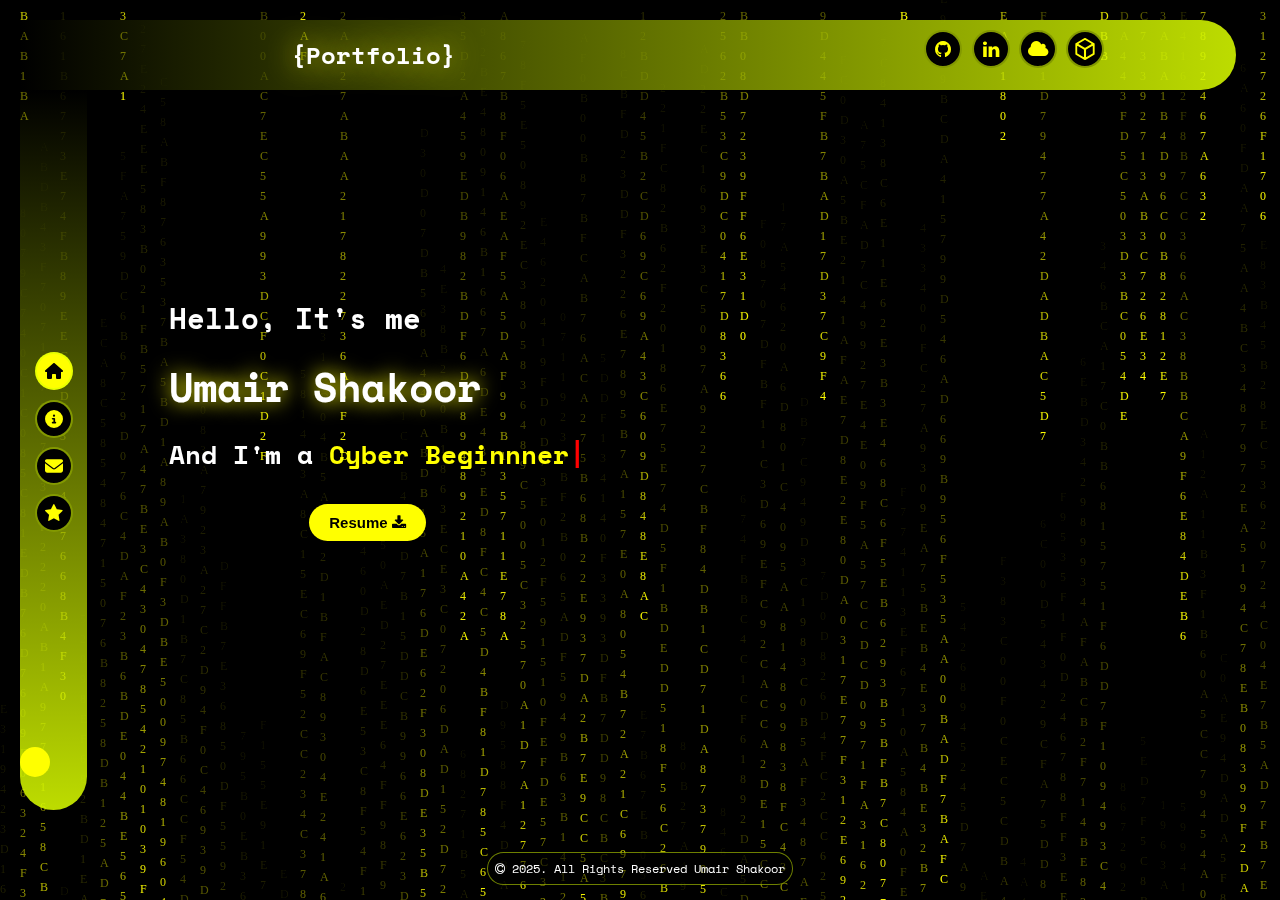
<file: index.html>
<!DOCTYPE html>
<html lang="en">

<head>
        <meta charset="UTF-8">
        <meta name="viewport" content="width=device-width, initial-scale=1.0">
        <meta http-equiv="X-UA-Compatible" content="ie=edge">

        <!-- Primary SEO -->
        <title>Umair Shakoor | Cyber Security Student</title>
        <meta name="description"
                content="Portfolio of Umair Shakoor (CyberUmair) — Cyber Security Student learning Python, Linux CLI, Bash scripting, networking fundamentals, and web security. Showcasing my journey into cybersecurity.">
        <meta name="keywords"
                content="Umair Shakoor, cyberumair, umairshakoor, CyberUmair, Cyber Security Student, Linux CLI, Bash Scripting, Python Cybersecurity, Web Security, Cybersecurity Portfolio, InfoSec Beginner, TryHackMe, Kali Linux, Cybersecurity Pakistan">
        <meta name="author" content="Umair Shakoor">
        <meta name="robots" content="index, follow">

        <!-- Open Graph / Social Preview -->
        <meta property="og:title" content="Umair Shakoor | Cyber Security Student">
        <meta property="og:description"
                content="Portfolio of Umair Shakoor (CyberUmair) — Cyber Security Student learning Python, Linux CLI, Bash scripting, and web security.">
        <meta property="og:type" content="website">
        <meta property="og:url" content="https://umairshakoor.vercel.app/">
        <meta property="og:image" content="https://umairshakoor.vercel.app/Assets/Img/og-banner.jpg">

        <!-- Twitter Card -->
        <meta name="twitter:card" content="summary_large_image">
        <meta name="twitter:title" content="Umair Shakoor | Cyber Security Student">
        <meta name="twitter:description"
                content="Portfolio of Umair Shakoor (CyberUmair) — Cyber Security Student sharing my journey in cybersecurity.">
        <meta name="twitter:image" content="https://umairshakoor.vercel.app/Assets/Img/og-banner.jpg">

        <!-- CSS -->
        <link rel="stylesheet" href="CSS/main.css">
        <link rel="stylesheet" href="CSS/style.css">

        <!-- FontAwesome -->
        <link href="https://maxcdn.bootstrapcdn.com/font-awesome/4.7.0/css/font-awesome.min.css" rel="stylesheet">

        <!-- Favicon -->
        <link rel="icon" type="image/png" href="Assets/Fav/favicon-96x96.png" sizes="96x96">
        <link rel="icon" type="image/svg+xml" href="Assets/Fav/favicon.svg">
        <link rel="shortcut icon" href="Assets/Fav/favicon.ico">
        <link rel="apple-touch-icon" sizes="180x180" href="Assets/Fav/apple-touch-icon.png">
        <meta name="apple-mobile-web-app-title" content="Umair">
        <link rel="manifest" href="Assets/Fav/site.webmanifest">

        <!-- Font -->
        <link rel="stylesheet"
                href="https://fonts.googleapis.com/css2?family=Space+Mono:ital,wght@0,400;0,700;1,400;1,700&display=swap">

        <!-- WhoAmi -->
        <script type="application/ld+json">
                {
                        "@context": "https://schema.org",
                        "@type": "Person",
                        "name": "Umair Shakoor",
                        "alternateName": "Cyber Umair",
                        "image": "https://umairshakoor.vercel.app/Assets/Img/US.png",
                        "jobTitle": "Cyber Security Student",
                        "url": "https://umairshakoor.vercel.app",
                        "sameAs": [
                        "https://www.linkedin.com/in/cyberumairx/",
                        "https://github.com/cyberumair",
                        "https://x.com/cyberumairx",
                        "https://dev.to/cyberumair",
                        "https://tryhackme.com/p/cyberumair"
                        ]
                }
        </script>
</head>

<body>
        <header>
                <div class="portfolio">
                        <span class="cursorScale">{Portfolio}</span>
                </div>
                <nav>
                        <ul id="socialLinks">
                                <li><a href="https://www.github.com/cyberumair/" target="_blank"
                                                rel="noopener noreferrer" class="linksTabSpaced cursorFade"><i
                                                        class="fa fa-github"></i></a></li>
                                <li>
                                        <a href="https://www.linkedin.com/in/cyberumairx/" target="_blank"
                                                rel="noopener noreferrer" class="linksTabSpaced cursorFade"><i
                                                        class="fa fa-linkedin"></i></a>
                                </li>
                                <li><a href="https://www.tryhackme.com/p/cyberumair/" target="_blank"
                                                rel="noopener noreferrer" class="linksTabSpaced cursorFade"><i
                                                        class="fa fa-cloud"></i></a></li>
                                <li>
                                        <a href="https://www.hackthebox.com/" target="_blank" rel="noopener noreferrer"
                                                class="linksTabSpaced cursorFade">
                                                <svg role="img" viewBox="0 0 24 24" xmlns="http://www.w3.org/2000/svg"
                                                        fill="">
                                                        <path
                                                                d="m22.5106 6.4566.0008-.0123a.888.888 0 0 0-.2717-.6384c-.0084-.0084-.018-.0155-.0267-.0235-.0186-.0166-.0371-.0333-.0572-.0484-.0193-.0147-.04-.0276-.0607-.0406-.0096-.006-.0182-.0131-.0281-.0188L12.4576.1266a.891.891 0 0 0-.9223.0043L1.933 5.6744c-.0107.0062-.0203.014-.0307.0205-.0073.0047-.015.008-.0223.0128-.007.0047-.013.0106-.02.0155a.8769.8769 0 0 0-.147.1333l-.0026.003a.8872.8872 0 0 0-.2218.5847l.0009.014c-.0002.0088-.0015.0176-.0015.0264v11.0708c0 .3277.1802.6288.469.7836l9.5986 5.5417c.0076.0044.0158.0075.0236.0117a.8754.8754 0 0 0 .166.0687c.0134.004.0266.0083.0401.0117a.8793.8793 0 0 0 .072.0142c.0117.0019.0232.0045.0349.006a.835.835 0 0 0 .2157 0c.0117-.0015.0232-.0041.0348-.006a.9.9 0 0 0 .072-.0142c.0135-.0034.0267-.0077.04-.0117a.895.895 0 0 0 .0646-.0217.9134.9134 0 0 0 .1015-.047c.0078-.0042.016-.0072.0236-.0117l9.5986-5.5417a.8888.8888 0 0 0 .469-.7836V6.4779c0-.0071-.0012-.0142-.0014-.0213zM5.2543 6.0822l6.5367-3.774a.4182.4182 0 0 1 .4182 0l6.5366 3.774a.4182.4182 0 0 1 0 .7243l-6.5367 3.774a.4182.4182 0 0 1-.4182 0l-6.5366-3.774a.4182.4182 0 0 1 0-.7243zm5.6134 14.3449a.4172.4172 0 0 1-.626.3613L3.718 17.0218a.4173.4173 0 0 1-.2086-.3613V9.1279a.4172.4172 0 0 1 .6258-.3613l6.524 3.7666a.4172.4172 0 0 1 .2086.3614v7.5325zm9.623-3.7666a.4173.4173 0 0 1-.2086.3613l-6.5239 3.7666a.4172.4172 0 0 1-.6259-.3613v-7.5325c0-.149.0796-.2868.2087-.3614l6.5239-3.7666a.4172.4172 0 0 1 .6258.3613v7.5326z" />
                                                </svg>
                                        </a>
                                </li>

                        </ul>
                </nav>
        </header>
        <main>
                <section id="content">
                        <div id="intro">
                                <h1><span class="cursorScale">Umair Shakoor</span></h1>
                                <h2><span class="cursorScale">And I'm a</span>
                                        <span id="changing-text" class="cursorScale">Cyber Beginnner</span><span
                                                class="cursor">|</span>
                                </h2>
                                <h3><span class="cursorScale">Hello, It's me</span></h3>
                        </div>
                        <a href="Umair_Shakoor's_Resume.pdf" download="Umair_Shakoor's_Resume.pdf" id="resume-btn">
                                Resume <i class="fa fa-download"></i>
                        </a>
                </section>
                <section id="picSec">
                        <div id="picCircle"></div>
                        <img src="Assets/Img/US.png" class="cursorFade" alt="UmairShakoor" id="pic" height="300">
                </section>
                <aside>
                        <div id="asideLinks">
                                <a class="linksTabSpaced cursorFade" id="currentPageLink"><svg viewBox="0 0 576 512"
                                                class="nav_icon" height="16">
                                                <path
                                                        d="M575.8 255.5c0 18-15 32.1-32 32.1l-32 0 .7 160.2c0 2.7-.2 5.4-.5 8.1l0 16.2c0 22.1-17.9 40-40 40l-16 0c-1.1 0-2.2 0-3.3-.1c-1.4 .1-2.8 .1-4.2 .1L416 512l-24 0c-22.1 0-40-17.9-40-40l0-24 0-64c0-17.7-14.3-32-32-32l-64 0c-17.7 0-32 14.3-32 32l0 64 0 24c0 22.1-17.9 40-40 40l-24 0-31.9 0c-1.5 0-3-.1-4.5-.2c-1.2 .1-2.4 .2-3.6 .2l-16 0c-22.1 0-40-17.9-40-40l0-112c0-.9 0-1.9 .1-2.8l0-69.7-32 0c-18 0-32-14-32-32.1c0-9 3-17 10-24L266.4 8c7-7 15-8 22-8s15 2 21 7L564.8 231.5c8 7 12 15 11 24z" />
                                        </svg></a>
                                <a href="Pages/about.html" class="linksTabSpaced cursorFade"><svg height="18"
                                                viewBox="0 0 512 512">
                                                <path
                                                        d="M256 512A256 256 0 1 0 256 0a256 256 0 1 0 0 512zM216 336l24 0 0-64-24 0c-13.3 0-24-10.7-24-24s10.7-24 24-24l48 0c13.3 0 24 10.7 24 24l0 88 8 0c13.3 0 24 10.7 24 24s-10.7 24-24 24l-80 0c-13.3 0-24-10.7-24-24s10.7-24 24-24zm40-208a32 32 0 1 1 0 64 32 32 0 1 1 0-64z" />
                                        </svg></a>
                                <a href="Pages/contact.html" class="linksTabSpaced cursorFade"><svg class="nav_icon"
                                                height="18" viewBox="0 0 512 512">
                                                <path
                                                        d="M48 64C21.5 64 0 85.5 0 112c0 15.1 7.1 29.3 19.2 38.4L236.8 313.6c11.4 8.5 27 8.5 38.4 0L492.8 150.4c12.1-9.1 19.2-23.3 19.2-38.4c0-26.5-21.5-48-48-48L48 64zM0 176L0 384c0 35.3 28.7 64 64 64l384 0c35.3 0 64-28.7 64-64l0-208L294.4 339.2c-22.8 17.1-54 17.1-76.8 0L0 176z" />
                                        </svg></a>
                                <a href="Pages/projects.html" class="linksTabSpaced cursorFade"><i
                                                class="fa fa-star"></i></a>
                        </div>
                </aside>
        </main>
        <footer>
                <span class="cursorScale">
                        <i class="fa fa-copyright"></i>
                        <date>2025</date>. All Rights Reserved Umair Shakoor
                </span>
        </footer>
        <canvas id="BinaryCanvas"></canvas>
        <script src="JS/main.js"></script>
        <div id="cursor"></div>
        <script src="JS/cursor.js"></script>
</body>

</html>
</file>
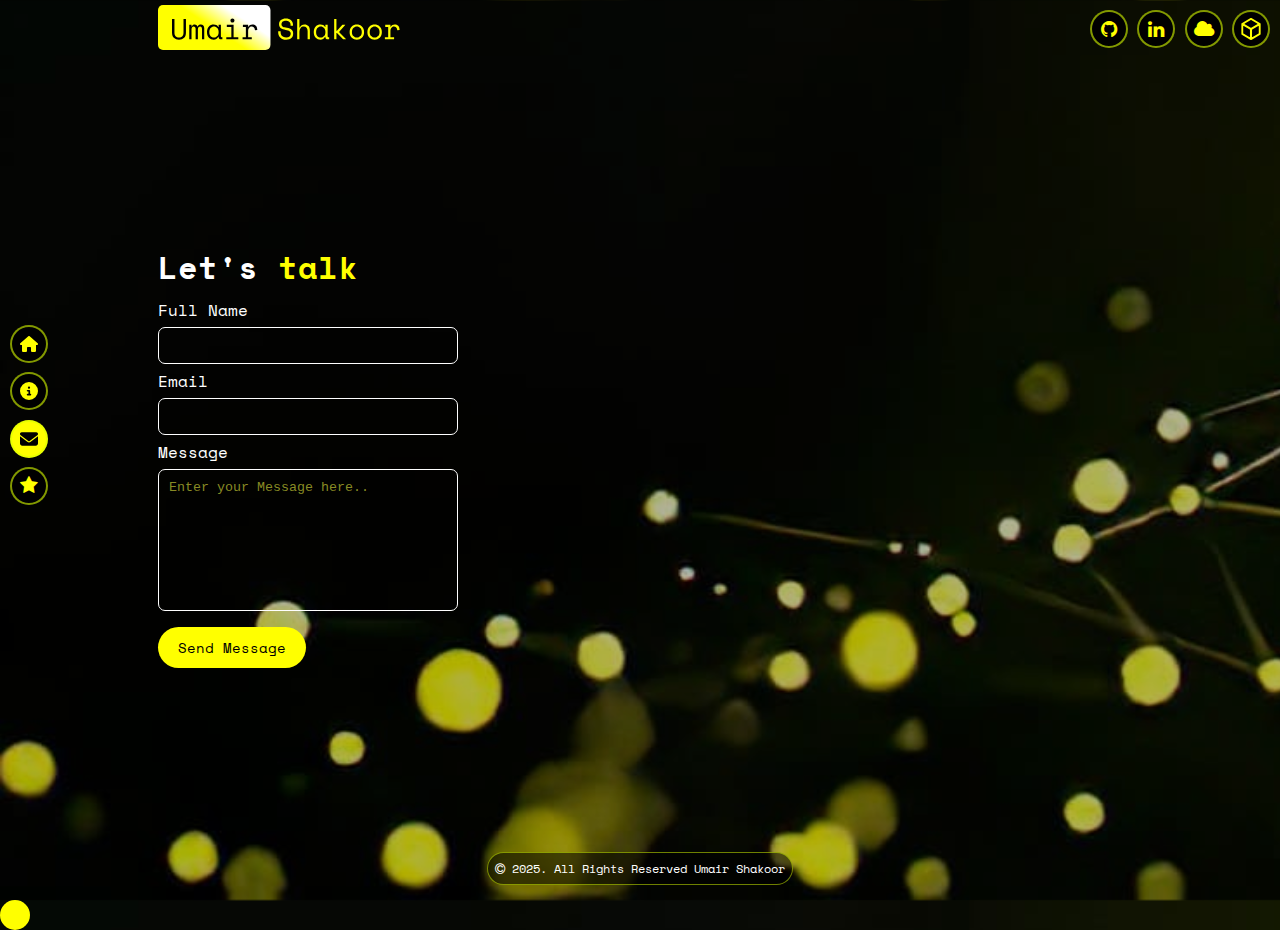
<file: Pages/contact.html>
<!DOCTYPE html>
<html lang="en">

<head>
        <meta charset="UTF-8">
        <meta name="viewport" content="width=device-width, initial-scale=1.0">
        <meta http-equiv="X-UA-Compatible" content="ie=edge">

        <!-- Primary SEO -->
        <title>Contact | Umair Shakoor - Cyber Security Student</title>
        <meta name="description"
                content="Get in touch with Umair Shakoor (CyberUmair) — Cyber Security Student. Contact me for collaborations, projects, or cybersecurity discussions.">
        <meta name="keywords"
                content="Contact Umair Shakoor, cyberumair, umairshakoor, CyberUmair contact, Cyber Security Student, Collaborate Umair, Cybersecurity portfolio, message Umair Shakoor, contact cyber security student Pakistan">
        <meta name="author" content="Umair Shakoor">
        <meta name="robots" content="index, follow">

        <!-- Open Graph / Social Preview -->
        <meta property="og:title" content="Contact | Umair Shakoor - Cyber Security Student">
        <meta property="og:description"
                content="Reach out to Umair Shakoor (CyberUmair) for collaborations, project discussions, and cybersecurity connections.">
        <meta property="og:type" content="website">
        <meta property="og:url" content="https://umairshakoor.vercel.app/Pages/contact.html">
        <meta property="og:image" content="https://umairshakoor.vercel.app/Assets/Img/og-banner.jpg">

        <!-- Twitter Card -->
        <meta name="twitter:card" content="summary_large_image">
        <meta name="twitter:title" content="Contact | Umair Shakoor - Cyber Security Student">
        <meta name="twitter:description"
                content="Message Umair Shakoor (CyberUmair) for cybersecurity discussions or collaborations.">
        <meta name="twitter:image" content="https://umairshakoor.vercel.app/Assets/Img/og-banner.jpg">

        <!-- CSS -->
        <link rel="stylesheet" href="/CSS/contact.css">
        <link rel="stylesheet" href="/CSS/style.css">

        <!-- FontAwesome -->
        <link href="https://maxcdn.bootstrapcdn.com/font-awesome/4.7.0/css/font-awesome.min.css" rel="stylesheet">

        <!-- Favicon -->
        <link rel="icon" type="image/png" href="/Assets/Fav/favicon-96x96.png" sizes="96x96">
        <link rel="icon" type="image/svg+xml" href="/Assets/Fav/favicon.svg">
        <link rel="shortcut icon" href="/Assets/Fav/favicon.ico">
        <link rel="apple-touch-icon" sizes="180x180" href="/Assets/Fav/apple-touch-icon.png">
        <meta name="apple-mobile-web-app-title" content="Umair">
        <link rel="manifest" href="/Assets/Fav/site.webmanifest">

        <!-- Font -->
        <link rel="stylesheet"
                href="https://fonts.googleapis.com/css2?family=Space+Mono:ital,wght@0,400;0,700;1,400;1,700&display=swap">

        <!-- Google reCAPTCHA -->
        <script src="https://www.google.com/recaptcha/api.js" async defer></script>
</head>

<body>
        <header>
                <div id="logo">
                        <a href="/index.html" tabindex="-1"><img src="/Assets/Icon/logo.svg" alt="UmairShakoor"
                                        height="23" class="cursorScale"></a>
                </div>
                <nav>
                        <ul id="socialLinks">
                                <li><a href="https://www.github.com/cyberumair/" rel="noopener noreferrer"
                                                target="_blank" class="linksTabSpaced cursorFade"><i
                                                        class="fa fa-github"></i></a></li>
                                <li>
                                        <a href="https://www.linkedin.com/in/theUmairShakoor/" rel="noopener noreferrer"
                                                target="_blank" class="linksTabSpaced cursorFade"><i
                                                        class="fa fa-linkedin"></i></a>
                                </li>
                                <li><a href="https://www.tryhackme.com/p/cyberumair/" rel="noopener noreferrer"
                                                target="_blank" class="linksTabSpaced cursorFade"><i
                                                        class="fa fa-cloud"></i></a></li>
                                <li>
                                        <a href="https://www.hackthebox.com/" rel="noopener noreferrer" target="_blank"
                                                class="linksTabSpaced cursorFade">
                                                <svg role="img" viewBox="0 0 24 24" xmlns="http://www.w3.org/2000/svg"
                                                        fill="">
                                                        <path
                                                                d="m22.5106 6.4566.0008-.0123a.888.888 0 0 0-.2717-.6384c-.0084-.0084-.018-.0155-.0267-.0235-.0186-.0166-.0371-.0333-.0572-.0484-.0193-.0147-.04-.0276-.0607-.0406-.0096-.006-.0182-.0131-.0281-.0188L12.4576.1266a.891.891 0 0 0-.9223.0043L1.933 5.6744c-.0107.0062-.0203.014-.0307.0205-.0073.0047-.015.008-.0223.0128-.007.0047-.013.0106-.02.0155a.8769.8769 0 0 0-.147.1333l-.0026.003a.8872.8872 0 0 0-.2218.5847l.0009.014c-.0002.0088-.0015.0176-.0015.0264v11.0708c0 .3277.1802.6288.469.7836l9.5986 5.5417c.0076.0044.0158.0075.0236.0117a.8754.8754 0 0 0 .166.0687c.0134.004.0266.0083.0401.0117a.8793.8793 0 0 0 .072.0142c.0117.0019.0232.0045.0349.006a.835.835 0 0 0 .2157 0c.0117-.0015.0232-.0041.0348-.006a.9.9 0 0 0 .072-.0142c.0135-.0034.0267-.0077.04-.0117a.895.895 0 0 0 .0646-.0217.9134.9134 0 0 0 .1015-.047c.0078-.0042.016-.0072.0236-.0117l9.5986-5.5417a.8888.8888 0 0 0 .469-.7836V6.4779c0-.0071-.0012-.0142-.0014-.0213zM5.2543 6.0822l6.5367-3.774a.4182.4182 0 0 1 .4182 0l6.5366 3.774a.4182.4182 0 0 1 0 .7243l-6.5367 3.774a.4182.4182 0 0 1-.4182 0l-6.5366-3.774a.4182.4182 0 0 1 0-.7243zm5.6134 14.3449a.4172.4172 0 0 1-.626.3613L3.718 17.0218a.4173.4173 0 0 1-.2086-.3613V9.1279a.4172.4172 0 0 1 .6258-.3613l6.524 3.7666a.4172.4172 0 0 1 .2086.3614v7.5325zm9.623-3.7666a.4173.4173 0 0 1-.2086.3613l-6.5239 3.7666a.4172.4172 0 0 1-.6259-.3613v-7.5325c0-.149.0796-.2868.2087-.3614l6.5239-3.7666a.4172.4172 0 0 1 .6258.3613v7.5326z" />
                                                </svg>
                                        </a>
                                </li>
                        </ul>
                </nav>
        </header>
        <main>
                <section>
                        <h1><span class="cursorScale">Let's <span>talk</span></span></h1>
                        <form action="https://formsubmit.co/e6d28259cc37725238192b5dbab67488" method="POST"
                                accept-charset="utf-8">
                                <div>
                                        <label for="name" tabindex="-1"><span class="cursorScale">Full
                                                        Name</span></label>
                                        <input type="text" id="name" class="cursorFade" name="Name" required>
                                </div>
                                <div>
                                        <label for="email" tabindex="-1"><span class="cursorScale">Email</span></label>
                                        <input type="email" id="email" class="cursorFade" name="Email" required>
                                </div>
                                <div>
                                        <label for="message" tabindex="-1"><span
                                                        class="cursorScale">Message</span></label>
                                        <textarea class="cursorFade" id="message" rows="8" name="Message" required
                                                placeholder="Enter your Message here.."></textarea>
                                </div>
                                <!-- Google Recaptcha -->
                                <div class="g-recaptcha" data-sitekey="6LdCiWkrAAAAAJOJdXptyOHi9lnCFpbvEpJRBGb-"></div>
                                <div>
                                        <button type="submit" class="cursorFade">Send Message</button>
                                </div>
                                <!-- Disable FormSubmit.com Recaptcaha -->
                                <input type="hidden" name="_captcha" value="false">
                                <!-- Thanks Page Link after Submitting Form -->
                                <!-- <input type="hidden" name="_next" value="https://yourdomain.co/thanks.html"> -->
                                <!-- Submission Template -->
                                <input type="hidden" name="_template" value="table">
                        </form>
                </section>
                <aside id="asideLinks">
                        <a href="/index.html" class="linksTabSpaced cursorFade"><svg viewBox="0 0 576 512"
                                        class="nav_icon" height="16">
                                        <path
                                                d="M575.8 255.5c0 18-15 32.1-32 32.1l-32 0 .7 160.2c0 2.7-.2 5.4-.5 8.1l0 16.2c0 22.1-17.9 40-40 40l-16 0c-1.1 0-2.2 0-3.3-.1c-1.4 .1-2.8 .1-4.2 .1L416 512l-24 0c-22.1 0-40-17.9-40-40l0-24 0-64c0-17.7-14.3-32-32-32l-64 0c-17.7 0-32 14.3-32 32l0 64 0 24c0 22.1-17.9 40-40 40l-24 0-31.9 0c-1.5 0-3-.1-4.5-.2c-1.2 .1-2.4 .2-3.6 .2l-16 0c-22.1 0-40-17.9-40-40l0-112c0-.9 0-1.9 .1-2.8l0-69.7-32 0c-18 0-32-14-32-32.1c0-9 3-17 10-24L266.4 8c7-7 15-8 22-8s15 2 21 7L564.8 231.5c8 7 12 15 11 24z" />
                                </svg></a>
                        <a href="about.html" class="linksTabSpaced cursorFade"><svg height="18" class="nav_icon"
                                        viewBox="0 0 512 512">
                                        <path
                                                d="M256 512A256 256 0 1 0 256 0a256 256 0 1 0 0 512zM216 336l24 0 0-64-24 0c-13.3 0-24-10.7-24-24s10.7-24 24-24l48 0c13.3 0 24 10.7 24 24l0 88 8 0c13.3 0 24 10.7 24 24s-10.7 24-24 24l-80 0c-13.3 0-24-10.7-24-24s10.7-24 24-24zm40-208a32 32 0 1 1 0 64 32 32 0 1 1 0-64z" />
                                </svg></a>
                        <a class="linksTabSpaced cursorFade" id="currentPageLink"><svg class="nav_icon" height="18"
                                        viewBox="0 0 512 512">
                                        <path
                                                d="M48 64C21.5 64 0 85.5 0 112c0 15.1 7.1 29.3 19.2 38.4L236.8 313.6c11.4 8.5 27 8.5 38.4 0L492.8 150.4c12.1-9.1 19.2-23.3 19.2-38.4c0-26.5-21.5-48-48-48L48 64zM0 176L0 384c0 35.3 28.7 64 64 64l384 0c35.3 0 64-28.7 64-64l0-208L294.4 339.2c-22.8 17.1-54 17.1-76.8 0L0 176z" />
                                </svg></a>
                        <a href="projects.html" class="linksTabSpaced cursorFade"><i class="fa fa-star"></i></a>
                </aside>
        </main>
        <footer>
                <span class="cursorScale">
                        <i class="fa fa-copyright"></i>
                        <date>2025</date>. All Rights Reserved Umair Shakoor
                </span>
        </footer>
        <div id="cursor"></div>
        <script src="/JS/cursor.js"></script>
        <script src="/JS/captcha.js"></script>
</body>

</html>
</file>
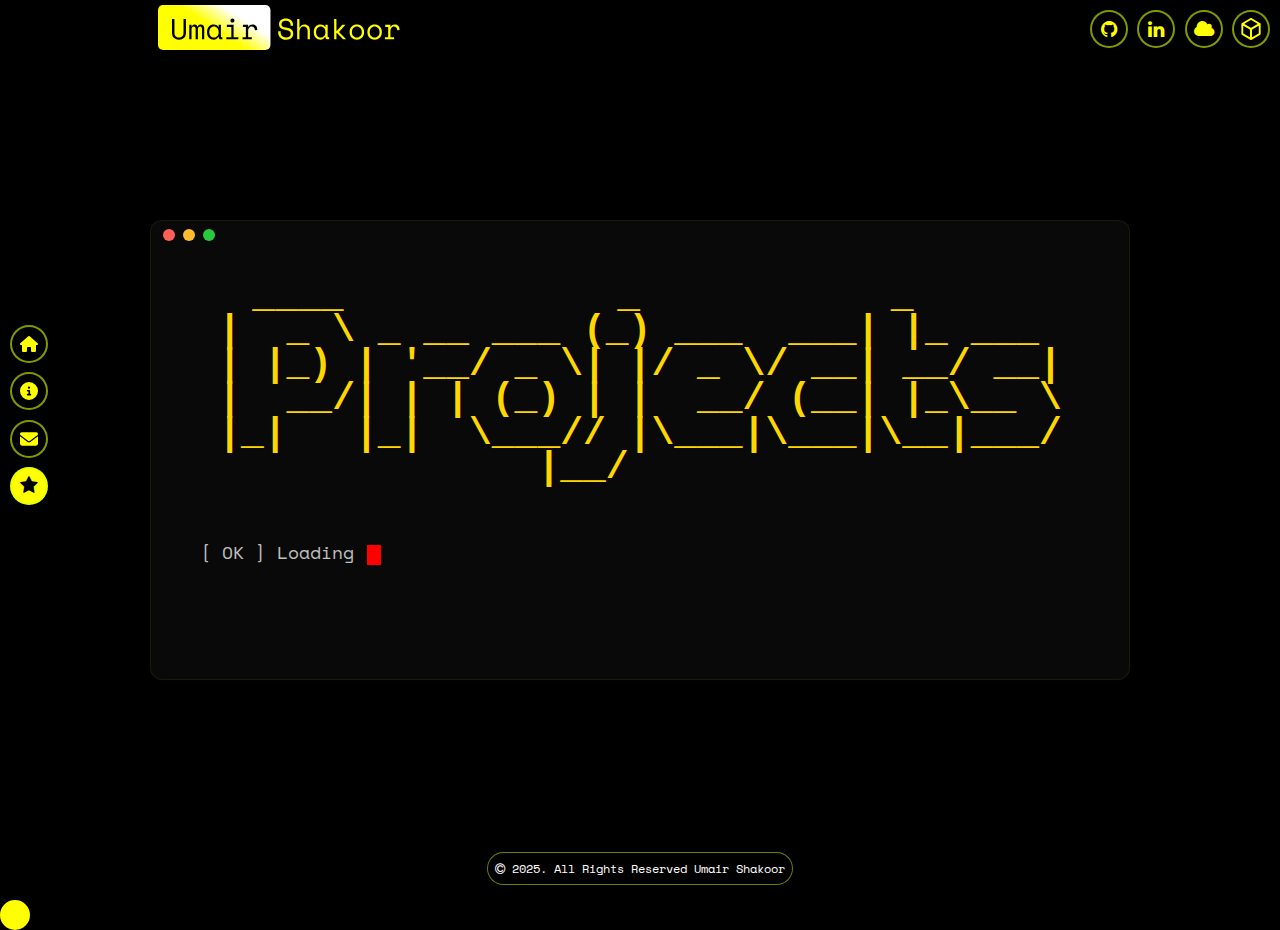
<file: Pages/projects.html>
<!DOCTYPE html>
<html lang="en">

<head>
        <meta charset="UTF-8">
        <meta name="viewport" content="width=device-width, initial-scale=1.0">
        <meta http-equiv="X-UA-Compatible" content="ie=edge">

        <!-- Primary SEO -->
        <title>Projects | Umair Shakoor - Cyber Security Student</title>
        <meta name="description"
                content="Explore Umair Shakoor's projects — from frontend development (HTML5, CSS3, JavaScript, React, Tailwind) to cybersecurity labs, TryHackMe challenges, HackTheBox practice, and personal security tools.">
        <meta name="keywords"
                content="Umair Shakoor projects, cyberumair, umairshakoor, CyberUmair portfolio, cybersecurity labs, TryHackMe, HackTheBox, DFIR beginner projects, frontend developer projects, React Tailwind portfolio, web security tools, Python scripts, Bash automation, tech portfolio 2025">
        <meta name="author" content="Umair Shakoor">
        <meta name="robots" content="index, follow">

        <!-- Open Graph / Social Preview -->
        <meta property="og:title" content="Projects | Umair Shakoor - Cyber Security Student">
        <meta property="og:description"
                content="Check out Umair Shakoor's portfolio projects: frontend apps, cybersecurity practice labs, TryHackMe, HackTheBox, and personal security tools.">
        <meta property="og:type" content="website">
        <meta property="og:url" content="https://umairshakoor.vercel.app/Pages/projects.html">
        <meta property="og:image" content="https://umairshakoor.vercel.app/Assets/Img/og-banner.jpg">

        <!-- Twitter Card -->
        <meta name="twitter:card" content="summary_large_image">
        <meta name="twitter:title" content="Projects | Umair Shakoor - Cyber Security Student">
        <meta name="twitter:description"
                content="Portfolio projects by Umair Shakoor (CyberUmair): web dev & cybersecurity labs.">
        <meta name="twitter:image" content="https://umairshakoor.vercel.app/Assets/Img/og-banner.jpg">

        <!-- CSS -->
        <link rel="stylesheet" href="/CSS/projects.css">
        <link rel="stylesheet" href="/CSS/style.css">

        <!-- FontAwesome -->
        <link href="https://maxcdn.bootstrapcdn.com/font-awesome/4.7.0/css/font-awesome.min.css" rel="stylesheet">

        <!-- Favicon -->
        <link rel="icon" type="image/png" href="/Assets/Fav/favicon-96x96.png" sizes="96x96">
        <link rel="icon" type="image/svg+xml" href="/Assets/Fav/favicon.svg">
        <link rel="shortcut icon" href="/Assets/Fav/favicon.ico">
        <link rel="apple-touch-icon" sizes="180x180" href="/Assets/Fav/apple-touch-icon.png">
        <meta name="apple-mobile-web-app-title" content="Umair">
        <link rel="manifest" href="/Assets/Fav/site.webmanifest">

        <!-- Font -->
        <link rel="stylesheet"
                href="https://fonts.googleapis.com/css2?family=Space+Mono:ital,wght@0,400;0,700;1,400;1,700&display=swap">
</head>

<body>
        <header>
                <div id="logo">
                        <a href="/index.html" tabindex="-1"><img src="/Assets/Icon/logo.svg" alt="UmairShakoor"
                                        height="23" class="cursorScale"></a>
                </div>
                <nav>
                        <ul id="socialLinks">
                                <li><a href="https://www.github.com/cyberumair/" rel="noopener noreferrer"
                                                class="linksTabSpaced cursorFade"><i class="fa fa-github"></i></a></li>
                                <li>
                                        <a href="https://www.linkedin.com/in/theUmairShakoor/" rel="noopener noreferrer"
                                                class="linksTabSpaced cursorFade"><i class="fa fa-linkedin"></i></a>
                                </li>
                                <li><a href="https://www.tryhackme.com/p/cyberumair/" rel="noopener noreferrer"
                                                class="linksTabSpaced cursorFade"><i class="fa fa-cloud"></i></a></li>
                                <li>
                                        <a href="https://www.hackthebox.com/" rel="noopener noreferrer"
                                                class="linksTabSpaced cursorFade">
                                                <svg role="img" viewBox="0 0 24 24" xmlns="http://www.w3.org/2000/svg"
                                                        fill="">
                                                        <path
                                                                d="m22.5106 6.4566.0008-.0123a.888.888 0 0 0-.2717-.6384c-.0084-.0084-.018-.0155-.0267-.0235-.0186-.0166-.0371-.0333-.0572-.0484-.0193-.0147-.04-.0276-.0607-.0406-.0096-.006-.0182-.0131-.0281-.0188L12.4576.1266a.891.891 0 0 0-.9223.0043L1.933 5.6744c-.0107.0062-.0203.014-.0307.0205-.0073.0047-.015.008-.0223.0128-.007.0047-.013.0106-.02.0155a.8769.8769 0 0 0-.147.1333l-.0026.003a.8872.8872 0 0 0-.2218.5847l.0009.014c-.0002.0088-.0015.0176-.0015.0264v11.0708c0 .3277.1802.6288.469.7836l9.5986 5.5417c.0076.0044.0158.0075.0236.0117a.8754.8754 0 0 0 .166.0687c.0134.004.0266.0083.0401.0117a.8793.8793 0 0 0 .072.0142c.0117.0019.0232.0045.0349.006a.835.835 0 0 0 .2157 0c.0117-.0015.0232-.0041.0348-.006a.9.9 0 0 0 .072-.0142c.0135-.0034.0267-.0077.04-.0117a.895.895 0 0 0 .0646-.0217.9134.9134 0 0 0 .1015-.047c.0078-.0042.016-.0072.0236-.0117l9.5986-5.5417a.8888.8888 0 0 0 .469-.7836V6.4779c0-.0071-.0012-.0142-.0014-.0213zM5.2543 6.0822l6.5367-3.774a.4182.4182 0 0 1 .4182 0l6.5366 3.774a.4182.4182 0 0 1 0 .7243l-6.5367 3.774a.4182.4182 0 0 1-.4182 0l-6.5366-3.774a.4182.4182 0 0 1 0-.7243zm5.6134 14.3449a.4172.4172 0 0 1-.626.3613L3.718 17.0218a.4173.4173 0 0 1-.2086-.3613V9.1279a.4172.4172 0 0 1 .6258-.3613l6.524 3.7666a.4172.4172 0 0 1 .2086.3614v7.5325zm9.623-3.7666a.4173.4173 0 0 1-.2086.3613l-6.5239 3.7666a.4172.4172 0 0 1-.6259-.3613v-7.5325c0-.149.0796-.2868.2087-.3614l6.5239-3.7666a.4172.4172 0 0 1 .6258.3613v7.5326z" />
                                                </svg>
                                        </a>
                                </li>
                        </ul>
                </nav>
        </header>
        <main class="hero">
                <div class="terminal-window cursorFade" role="status" aria-live="polite">
                        <!-- Window dots -->
                        <div class="dots">
                                <span class="dot red"></span>
                                <span class="dot yellow"></span>
                                <span class="dot green"></span>
                        </div>

                        <!-- ASCII Title -->
                        <pre class="ascii" id="ascii">
  ____            _           _       
|  _ \ _ __ ___ (_) ___  ___| |_ ___ 
| |_) | '__/ _ \| |/ _ \/ __| __/ __|
|  __/| | | (_) | |  __/ (__| |_\__ \
|_|   |_|  \___// |\___|\___|\__|___/
              |__/                   
      </pre>

                        <!-- Output typing -->
                        <div class="out" id="output">
                                <div class="line"><span class="text"></span></div>
                                <div class="line"><span class="text"></span></div>
                                <div class="line"><span class="text"></span></div>
                                <div class="line"><span class="text"></span></div>
                        </div>

                        <div class="cursor" id="typing_cursor" aria-hidden="true"></div>
                </div>
                <aside id="asideLinks">
                        <a href="/index.html" class="linksTabSpaced cursorFade"><svg viewBox="0 0 576 512"
                                        class="nav_icon" height="16">
                                        <path
                                                d="M575.8 255.5c0 18-15 32.1-32 32.1l-32 0 .7 160.2c0 2.7-.2 5.4-.5 8.1l0 16.2c0 22.1-17.9 40-40 40l-16 0c-1.1 0-2.2 0-3.3-.1c-1.4 .1-2.8 .1-4.2 .1L416 512l-24 0c-22.1 0-40-17.9-40-40l0-24 0-64c0-17.7-14.3-32-32-32l-64 0c-17.7 0-32 14.3-32 32l0 64 0 24c0 22.1-17.9 40-40 40l-24 0-31.9 0c-1.5 0-3-.1-4.5-.2c-1.2 .1-2.4 .2-3.6 .2l-16 0c-22.1 0-40-17.9-40-40l0-112c0-.9 0-1.9 .1-2.8l0-69.7-32 0c-18 0-32-14-32-32.1c0-9 3-17 10-24L266.4 8c7-7 15-8 22-8s15 2 21 7L564.8 231.5c8 7 12 15 11 24z" />
                                </svg></a>
                        <a href="about.html" class="linksTabSpaced cursorFade"><svg height="18" class="nav_icon"
                                        viewBox="0 0 512 512">
                                        <path
                                                d="M256 512A256 256 0 1 0 256 0a256 256 0 1 0 0 512zM216 336l24 0 0-64-24 0c-13.3 0-24-10.7-24-24s10.7-24 24-24l48 0c13.3 0 24 10.7 24 24l0 88 8 0c13.3 0 24 10.7 24 24s-10.7 24-24 24l-80 0c-13.3 0-24-10.7-24-24s10.7-24 24-24zm40-208a32 32 0 1 1 0 64 32 32 0 1 1 0-64z" />
                                </svg></a>
                        <a href="contact.html" class="linksTabSpaced cursorFade"><svg class="nav_icon" height="18"
                                        viewBox="0 0 512 512">
                                        <path
                                                d="M48 64C21.5 64 0 85.5 0 112c0 15.1 7.1 29.3 19.2 38.4L236.8 313.6c11.4 8.5 27 8.5 38.4 0L492.8 150.4c12.1-9.1 19.2-23.3 19.2-38.4c0-26.5-21.5-48-48-48L48 64zM0 176L0 384c0 35.3 28.7 64 64 64l384 0c35.3 0 64-28.7 64-64l0-208L294.4 339.2c-22.8 17.1-54 17.1-76.8 0L0 176z" />
                                </svg></a>
                        <a class="linksTabSpaced cursorFade" id="currentPageLink"><i
                                        class="fa fa-star"></i></a>
                </aside>
        </main>
        <footer>
                <span class="cursorScale">
                        <i class="fa fa-copyright"></i>
                        <date>2025</date>. All Rights Reserved Umair Shakoor
                </span>
        </footer>
        <div id="cursor"></div>
        <script src="/JS/cursor.js"></script>
        <script src="/JS/projects.js"></script>
</body>

</html>
</file>
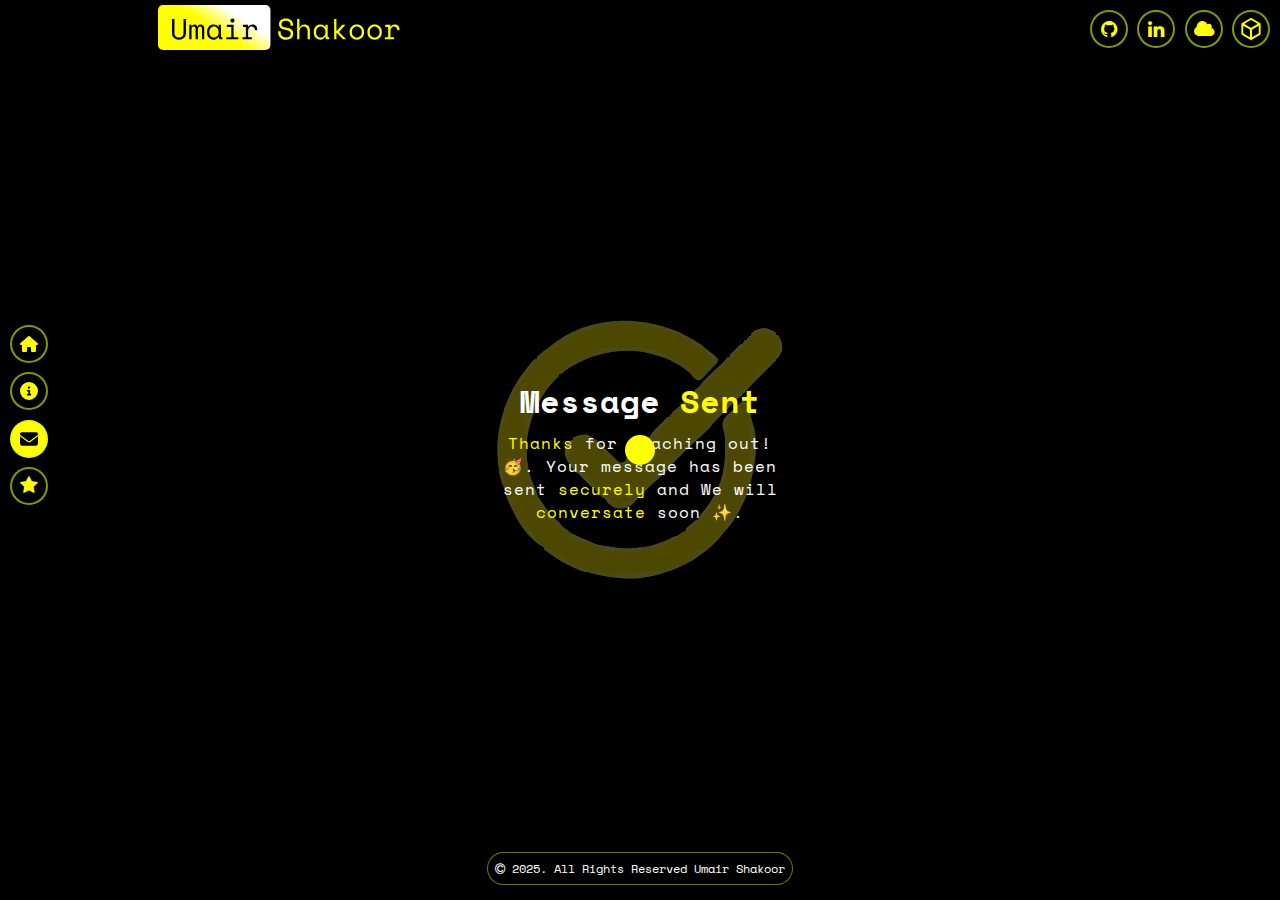
<file: Pages/thanks.html>
<!DOCTYPE html>
<html lang="en">
<head>
        <meta charset="UTF-8">
        <meta name="viewport" content="width=device-width, initial-scale=1.0">
        <meta http-equiv="X-UA-Compatible" content="ie=edge">
        <meta name="description" content="Umair Shakoor's 2025 portfolio showcasing frontend development (HTML5, CSS3, JavaScript, React, Tailwind CSS, Vite) and my transition to cybersecurity with ethical hacking and web security skills.">
        <meta name="keywords" content="Umair Shakoor, Frontend Developer, Cybersecurity Beginner, HTML5, CSS3, JavaScript, React JS, Tailwind CSS, Vite, Ethical Hacking, Web Security, Cyber Starter, Tech Portfolio 2025">
        <meta name="author" content="Umair Shakoor">
        <meta name="robots" content="index, follow">
        <title>Umair Shakoor | Thanks</title>
        <!-- CSS -->
        <link rel="stylesheet" href="/CSS/thanks.css">
        <link rel="stylesheet" href="/CSS/style.css">
        <!-- FontAwesome BootStrap CDN -->
        <link href="https://maxcdn.bootstrapcdn.com/font-awesome/4.7.0/css/font-awesome.min.css" rel="stylesheet">
        <!-- Favicon -->
        <link rel="icon" type="image/png" href="/Assets/Fav/favicon-96x96.png" sizes="96x96" />
        <link rel="icon" type="image/svg+xml" href="/Assets/Fav/favicon.svg" />
        <link rel="shortcut icon" href="/Assets/Fav/favicon.ico" />
        <link rel="apple-touch-icon" sizes="180x180" href="/Assets/Fav/apple-touch-icon.png" />
        <meta name="apple-mobile-web-app-title" content="Umair" />
        <link rel="manifest" href="/Assets/Fav/site.webmanifest" />
        <!-- Space Mono font directly embed in html for faster font loading -->
        <link rel="stylesheet" href="https://fonts.googleapis.com/css2?family=Space+Mono:ital,wght@0,400;0,700;1,400;1,700&display=swap">
        <base target="_blank" />
</head>
<body>
        <header>
               <div id="logo" >
                       <a href="/index.html" tabindex="-1"><img src="/Assets/Icon/logo.svg" alt="UmairShakoor" height="23" class="cursorScale"></a>
                </div>
               <nav>
                       <ul id="socialLinks">
                               <li><a href="https://www.github.com/cyberumair/" rel="noopener noreferrer"  class="linksTabSpaced cursorFade"><i class="fa fa-github"></i></a></li>
                               <li>
                                       <a href="https://www.linkedin.com/in/cyberumairx/" rel="noopener noreferrer"  class="linksTabSpaced cursorFade"><i class="fa fa-linkedin"></i></a>
                               </li>
                               <li><a href="https://www.tryhackme.com/p/cyberumair/" rel="noopener noreferrer"  class="linksTabSpaced cursorFade"><i class="fa fa-cloud"></i></a></li>
                        <li>
                                <a href="https://www.hackthebox.com/" rel="noopener noreferrer"  class="linksTabSpaced cursorFade">
                                        <svg role="img" viewBox="0 0 24 24" xmlns="http://www.w3.org/2000/svg" fill=""><path d="m22.5106 6.4566.0008-.0123a.888.888 0 0 0-.2717-.6384c-.0084-.0084-.018-.0155-.0267-.0235-.0186-.0166-.0371-.0333-.0572-.0484-.0193-.0147-.04-.0276-.0607-.0406-.0096-.006-.0182-.0131-.0281-.0188L12.4576.1266a.891.891 0 0 0-.9223.0043L1.933 5.6744c-.0107.0062-.0203.014-.0307.0205-.0073.0047-.015.008-.0223.0128-.007.0047-.013.0106-.02.0155a.8769.8769 0 0 0-.147.1333l-.0026.003a.8872.8872 0 0 0-.2218.5847l.0009.014c-.0002.0088-.0015.0176-.0015.0264v11.0708c0 .3277.1802.6288.469.7836l9.5986 5.5417c.0076.0044.0158.0075.0236.0117a.8754.8754 0 0 0 .166.0687c.0134.004.0266.0083.0401.0117a.8793.8793 0 0 0 .072.0142c.0117.0019.0232.0045.0349.006a.835.835 0 0 0 .2157 0c.0117-.0015.0232-.0041.0348-.006a.9.9 0 0 0 .072-.0142c.0135-.0034.0267-.0077.04-.0117a.895.895 0 0 0 .0646-.0217.9134.9134 0 0 0 .1015-.047c.0078-.0042.016-.0072.0236-.0117l9.5986-5.5417a.8888.8888 0 0 0 .469-.7836V6.4779c0-.0071-.0012-.0142-.0014-.0213zM5.2543 6.0822l6.5367-3.774a.4182.4182 0 0 1 .4182 0l6.5366 3.774a.4182.4182 0 0 1 0 .7243l-6.5367 3.774a.4182.4182 0 0 1-.4182 0l-6.5366-3.774a.4182.4182 0 0 1 0-.7243zm5.6134 14.3449a.4172.4172 0 0 1-.626.3613L3.718 17.0218a.4173.4173 0 0 1-.2086-.3613V9.1279a.4172.4172 0 0 1 .6258-.3613l6.524 3.7666a.4172.4172 0 0 1 .2086.3614v7.5325zm9.623-3.7666a.4173.4173 0 0 1-.2086.3613l-6.5239 3.7666a.4172.4172 0 0 1-.6259-.3613v-7.5325c0-.149.0796-.2868.2087-.3614l6.5239-3.7666a.4172.4172 0 0 1 .6258.3613v7.5326z"/></svg>
                                </a>
                        </li>
                       </ul>
               </nav>
       </header>
       <main>
               <section id="msg">
                       <h1><span class="cursorScale">Message <mark>Sent</mark></span></h1>
                       <p><span class="cursorScale"><mark>Thanks</mark> for reaching out! 🥳. Your message has been sent <mark>securely</mark> and We will <mark>conversate</mark> soon ✨.</span></p>
                       <img src="/Assets/Icon/circled_check.svg" alt="" id="tick">
                       <img src="/Assets/Icon/rocket.svg" alt="" class="rocket" id="rocket1">
                       <img src="/Assets/Icon/rocket.svg" alt="" class="rocket" id="rocket2">
               </section>
               <aside id="asideLinks">
                       <a href="/index.html" class="linksTabSpaced cursorFade"><svg viewBox="0 0 576 512" class="nav_icon" height="16"><path d="M575.8 255.5c0 18-15 32.1-32 32.1l-32 0 .7 160.2c0 2.7-.2 5.4-.5 8.1l0 16.2c0 22.1-17.9 40-40 40l-16 0c-1.1 0-2.2 0-3.3-.1c-1.4 .1-2.8 .1-4.2 .1L416 512l-24 0c-22.1 0-40-17.9-40-40l0-24 0-64c0-17.7-14.3-32-32-32l-64 0c-17.7 0-32 14.3-32 32l0 64 0 24c0 22.1-17.9 40-40 40l-24 0-31.9 0c-1.5 0-3-.1-4.5-.2c-1.2 .1-2.4 .2-3.6 .2l-16 0c-22.1 0-40-17.9-40-40l0-112c0-.9 0-1.9 .1-2.8l0-69.7-32 0c-18 0-32-14-32-32.1c0-9 3-17 10-24L266.4 8c7-7 15-8 22-8s15 2 21 7L564.8 231.5c8 7 12 15 11 24z"/></svg></a>
                       <a href="about.html" class="linksTabSpaced cursorFade"><svg height="18" class="nav_icon" viewBox="0 0 512 512"><path d="M256 512A256 256 0 1 0 256 0a256 256 0 1 0 0 512zM216 336l24 0 0-64-24 0c-13.3 0-24-10.7-24-24s10.7-24 24-24l48 0c13.3 0 24 10.7 24 24l0 88 8 0c13.3 0 24 10.7 24 24s-10.7 24-24 24l-80 0c-13.3 0-24-10.7-24-24s10.7-24 24-24zm40-208a32 32 0 1 1 0 64 32 32 0 1 1 0-64z"/></svg></a>
                       <a href="contact.html" class="linksTabSpaced cursorFade" id="currentPageLink"><svg class="nav_icon" height="18" viewBox="0 0 512 512"><path d="M48 64C21.5 64 0 85.5 0 112c0 15.1 7.1 29.3 19.2 38.4L236.8 313.6c11.4 8.5 27 8.5 38.4 0L492.8 150.4c12.1-9.1 19.2-23.3 19.2-38.4c0-26.5-21.5-48-48-48L48 64zM0 176L0 384c0 35.3 28.7 64 64 64l384 0c35.3 0 64-28.7 64-64l0-208L294.4 339.2c-22.8 17.1-54 17.1-76.8 0L0 176z"/></svg></a>
                       <a href="projects.html" class="linksTabSpaced cursorFade"><i class="fa fa-star"></i></a>
               </aside>
       </main>
        <footer>
                <span class="cursorScale">
                        <i class="fa fa-copyright"></i> <date>2025</date>. All Rights Reserved Umair Shakoor
                </span>
        </footer>
        <div id="cursor"></div>
        <script src="/JS/cursor.js"></script>
</body>
</html>
</file>
<file: CSS/main.css>
body{
  background: var(--secondaryCol);
}

/* Header */
.portfolio{
  font-size: 1.5rem;
  font-weight: 600;
  text-shadow: 0px 0px 30px var(--primaryCol);
  color: var(--primaryCol);  
}

/* Main */
main{
  width: 100vw;
  height: 85vh;
  position: relative;
  z-index: 1;
  display: grid;
  grid-template-columns: 1fr 1fr;
  justify-content: center;
  align-items: center;
}
/* Section1 */
#content{
  margin-left: 80px;
  grid-column: 1/2;
  display: flex;
  gap: 30px;
  flex-direction: column;
}
/* Intro Div */
#intro{
  width: 450px;
  order: 0;
  display: flex;
  flex-direction: column;
  gap: 10px;
}
#intro h1{
  order: 1;
  font-size: 2.5rem;
  font-weight: 900;
  text-shadow: 0px 0px 20px var(--primaryCol);
  animation: move-left 1s ease-out 0s;
}
#intro h2{
  order: 2;
  font-size: 1.6rem;
  font-weight: 700;
  animation: move-right 1s ease-out 0s;
}
#intro h3{
  order: 0;
  font-size: 1.8rem;
  font-weight: 700;
  animation: move-right 1s ease-out 0s;
}
#changing-text{
  color: var(--primaryCol);
}
.cursor{
  color: red;
  font-size: 27px;
  font-weight: 700;
}

/* Resume Download Button */
#resume-btn{
  font-family: Arial, Helvetica, sans-serif;
  order: 2;
  width: fit-content;
  padding: 10px 20px;
  background: var(--primaryCol);
  border: 0;
  border-radius: 10pc;
  font-weight: 600;
  font-size: 15px;
  color: var(--secondaryCol);
  text-decoration: none;
  color: var(--secondaryCol);
}
#resume-btn:hover{
  box-shadow: 0px 0px 20px 5px var(--primaryCol);
}  

/* Section2 */
#picSec{
  width: 100%;
  grid-column: 2/3;
  transform: scale(0);
  display: flex;
  justify-content: center;
  align-items: center;
  position: relative;
  height: fit-content;
  animation: upDown 2s ease 2s infinite;
  transition: transform 2s ease 0s;
}
@keyframes upDown{
  0%{
    top: 0px;
  }
  50%{
    top: 20px;
  }
  100%{
    top: 0px;
  }
}
#picCircle{
  width: 330px;
  height: 330px;
  background: linear-gradient(var(--secondaryCol), var(--primaryCol));
  animation: circleRotate 5s linear infinite;
  border-radius: 50%;
  border: 0;
}
@keyframes circleRotate{
  100%{
    transform: rotate(360deg);
  }
}
#pic{
  position: absolute;
  border-radius: 50%;
  object-fit: cover;
}

#BinaryCanvas{
  position: absolute;
  top: 0;
  left: 0;
  width: 100%;
  height: 100%;
  z-index: 0;
}

/* Media Query for Taller(Mobile) devices */
@media only screen and (orientation:portrait){
  #socialLinks{
    position: absolute;
    top: 0;
    right: 0;
    height: 60px;
  }
.portfolio {
  position: absolute;
  top: 0;
  left: 10px;
  display: flex;
  justify-content: center;
  align-items: center;
  height: 60px;
  font-size: 1.35rem;
}
  main{
    height: 90vh;
    display: flex;
    justify-content: center;
    align-items: center;
    flex-direction: column;
    gap: 10px;
    overflow: hidden;
  }
  #content{
    padding-left: 7%;
    width: 100%;
    order: 1;
    gap: 15px;
  }
  #intro {
    gap: 8px;
  }
  #intro h1{
    font-size: 2rem;
  }
  #intro h2{
    font-size: 1.2rem;
  }
  #intro h3{
    font-size: 1.2rem;
  }
  #changing-text{
    font-size: 1.1rem;
  }
  .cursor{
    font-size: 1.1rem;
  }
  #picSec{
    overflow: hidden;
    height: 180px;
    display: flex;
    justify-content: right;
  }
  #pic{
    right: 7px;
    height: 150px;
  } 
  #picCircle{
    width: 164px;
    height: 164px;
    background: linear-gradient(45deg,var(--primaryCol),transparent);
  }
}

/* Media Query for Wider(Laptops/PC/Tablets) Devices */
@media only screen and (orientation:landscape){
  body {
  padding: 20px 20px 0 20px;
}
header{
  display: flex;
  align-items: center;
  justify-content: space-around;
  padding: 1.9vmin;
  position: relative;
  z-index: 2;
  width: 95vw;
  border-top-right-radius: 50pc;
  border-bottom-right-radius: 50pc;
  background: linear-gradient(to right, rgba(0, 0, 0, 0.548), #DBFF00DC);
  }
  .portfolio{
  display: inline-block;
  color: var(--tertiaryCol);
  }
  header #socialLinks{
    right: 10%;
  }
  main{
    width: calc(100vw - 50px);
    height: 73vh;
  }
  #content{
    align-items: center;
  }
  #intro{
    gap: 18px;
    margin-left: 10%;
  }
  aside{
    height: 80vh;
    width: 67px;
    position: absolute;
    z-index: 2;
    top: 0;
    left: 0;
    background: linear-gradient(to top,#DBFF00DC, rgba(0, 0, 0, 0.548));
    border-bottom-left-radius: 50pc;
    border-bottom-right-radius: 50pc;
  }
  main #asideLinks{
    width: 67px;
  }
}
</file>
<file: CSS/style.css>
:root{
  --primaryCol: yellow;
  --secondaryCol: black;
  --tertiaryCol: white;
  --temp_border: 1px solid red;
}
*{
  margin: 0;
  padding: 0;
  box-sizing: border-box;
  cursor: none !important;
}
body{
  font-family: 'Space Mono', Arial, Helvetica, sans-serif;
  color: var(--tertiaryCol);
  fill: var(--tertiaryCol);
  position: relative;
  width: 100vw;
  height: 100vh;
  overflow: hidden;
}
/* Animations */
/* Moving left to right */
@keyframes move-right {
  0% {
    transform: translateX(100px);
  }
  
  100% {
    transform: translateX(0px);
  }
}

/* Moving right to left */
@keyframes move-left {
  0% {
    transform: translateX(-100px);
  }
  
  100% {
    transform: translateX(0px);
  }
}

/* Scaling from 0 to 1 */
@keyframes scale {
  0% {
    transform: scale(0);
  }
  
  100% {
    transform: scale(1);
  }
}
/* Targetting links */
.linksTabSpaced:focus-visible {
  outline: 0;
  transform: scale(1.2);
  box-shadow: 0px 0px 20px 0px var(--primaryCol);
}

main aside #currentPageLink {
  background: var(--primaryCol);
  color: var(--secondaryCol);
  fill: var(--secondaryCol);
  border: 2px solid rgba(219, 255, 0, 0.6);
}

/* Header */
/* Umair Shakoor Logo */
#logo{
  position: absolute;
  top: 0;
  left: 12%;
  padding-left: 4px;
  display: flex;
  justify-content: center;
  align-items: center;
  height: 60px;
}
#logo img{
  height: 5vmin;
}
#logo img{
  height: 5vmin;
}
#logo,
.portfolio,
#socialLinks,
#asideLinks{
  animation: scale 1s ease 0s;
  z-index: 2;
}

/* Social Links Styling example Github */
#socialLinks{
  position: absolute;
  top: 0;
  right: 0;
  padding: 10px;
  list-style: none;
  width: 200px;
  display: flex;
  justify-content: space-between;
  align-items: center;
}
#socialLinks a{
  color: var(--primaryCol);
  fill: var(--primaryCol);
  display: flex;
  justify-content: center;
  align-items: center;
  border: 2px solid rgba(219, 255, 0, 0.6);
  background: rgba(0,0,0, 1);
  border-radius: 50%;
  height: 38px;
  width: 38px;
  text-decoration: none;
  transition: transform 0.5s ease 0s;
}
#socialLinks a:hover{
  background: var(--primaryCol);
  color: var(--secondaryCol);
  fill: var(--secondaryCol);
  box-shadow: 0px 0px 20px 0px var(--primaryCol);
  transform: scale(1.15);
}
#socialLinks i{
  font-size: 19px;
}
#socialLinks svg{
  width: 22px;
}

/* Aside */
#asideLinks{
  position: absolute;
  top: 35%;
  left: 0;
  padding: 10px 29px;
  width: 40px;
  height: 200px;
  display: flex;
  flex-direction: column;
  justify-content: space-between;
  align-items: center;
}
#asideLinks a{
  color: var(--primaryCol);
  fill: var(--primaryCol);
  display: flex;
  justify-content: center;
  align-items: center;
  border: 2px solid rgba(219, 255, 0, 0.6);
  background: var(--secondaryCol);
  border-radius: 50%;
  height: 38px;
  width: 38px;
  text-decoration: none;
  transition: transform 0.5s ease 0s;
}
#asideLinks a:hover{
  background: var(--primaryCol);
  color: var(--secondaryCol);
  fill: var(--secondaryCol);
  box-shadow: 0px 0px 20px 0px var(--primaryCol);
  transform: scale(1.15);
}
#asideLinks i{
  font-size: 19px;
}

/* Footer */
footer{
  position: absolute;
  z-index: 1;
  bottom: 2px;
  left: 0;
  width: 100%;
  padding: 1%;
  animation: scale 1s ease 0s;
}
footer span{
  font-size: 0.75rem;
  background: rgba(0, 0, 0, 0.548);
  border: 1px solid rgba(219, 255, 0, 0.5);
  border-radius: 20px;
  display: block;
  width: fit-content;
  margin: 0 auto;
  padding: 7px;
  text-align: center;
}

::selection{
  background: var(--secondaryCol);
  color: var(--primaryCol);
}

#cursor{
  position: absolute;
  z-index: 10;
  width: 30px;
  height: 30px;
  border-radius: 50%;
  background: var(--primaryCol);
  pointer-events: none;
}

@media only screen and (orientation:portrait){
  #logo{
    padding-left: 10px;
    left: 0;
  }
  #logo img{
    height: 23px;
  }
  #cursor{
    display: none !important;
  }
}
</file>
<file: CSS/contact.css>
*{
  z-index: 1;
}
body{
  background: url('/Assets/Img/contactMe_bg.jpg'),
  var(--secondaryCol);
  background-size: cover;
}
body::before{
  content:'';
  background: rgba(0, 0, 0, 0.3);
  width: 100%;
  height: 100%;
  position: absolute;
  top: 0;
  left: 0;
  z-index: 0;
}

/* Main */
main {
  width: 100vw;
  height: 100vh;
  display: flex;
  align-items: center;
  justify-content: center;
}

/* Section */
main section {
  padding: 10px 0 0 30px;
  width: 80vw;
  margin: 0 auto;
}
h1{
  margin-bottom: 7px;
  animation: move-right 1s ease 0s;
}
h1 span span{
  color: var(--primaryCol);
}

/* Form */
form{
  display: flex;
  gap: 5px;
  flex-direction: column;
  width: 100%;
  max-width: 300px;
  animation: move-left 1s ease 0s;
}
form label{
  display: block;
  margin-bottom: 5px;
}
input,
textarea {
  width: 100%;
  background: var(--inputBg);
  border: 1px solid var(--tertiaryCol);
  border-radius: 7px;
  padding: 10px;
  color: var(--tertiaryCol);
}
textarea{
  resize: none;
}
input:focus,
input:focus-visible,
textarea:focus,
textarea:focus-visible{
  outline: 0;
  border: 1px solid var(--primaryCol);
}
::placeholder{
  color: rgba(198, 201, 53, 0.7);
}
button{
  font-family: 'Space Mono', Arial, Helvetica, sans-serif;
  width: fit-content;
  padding: 10px 20px;
  background: var(--primaryCol);
  border: 0;
  border-radius: 10pc;
  font-size: 0.9rem;
  color: var(--secondaryCol);
}
button:focus-visible{
  outline: 0;
  transform: scale(1.05);
  box-shadow: 0px 0px 20px 5px var(--primaryCol);
}
button:hover{
  box-shadow: 0px 0px 20px 5px var(--primaryCol);
}

@media only screen and (orientation: portrait){
  .g-recaptcha{
    transform: scale(0.8);
    transform-origin: 0 0;
  }
}
</file>
<file: CSS/projects.css>
:root{
  --bg: #000;
  --panel: rgba(10,10,10,0.92);
  --accent: #FFD700;
  --ok: #00FF5F;
  --warn: #FF3B30;
  --info: #00BFFF;
  --muted: #C0C0C0;
  --cursor: red;
}

*{box-sizing:border-box}
html,body{
  height:100%;
  margin:0;
  background:var(--bg);
  color:#fff;
}
.hero{
  min-height:100vh;
  display:flex;
  align-items:center;
  justify-content:center;
  padding:24px;
}

.terminal-window{
  width:min(92vw,980px);
  padding:clamp(18px,2.4vw,34px);
  background:var(--panel);
  border-radius:12px;
  box-shadow:0 8px 40px rgba(0,0,0,0.7);
  border:1px solid rgba(255,215,0,0.08);
  position:relative;
  text-align:center;
  overflow:hidden;
}

.dots{
  display:flex;
  gap:8px;
  position:absolute;
  top:8px;
  left:12px;
}
.dot{width:12px;height:12px;border-radius:50%}
.red{background:#FF5F56}
.yellow{background:#FFBD2E}
.green{background:#27C93F}

.ascii{
  margin:28px 0 20px;
  white-space:pre;
  line-height:0.9;
  font-size:clamp(16px,4.5vw,38px);
  font-weight:600;
  color:var(--accent);
  text-align:center;
  user-select:none;
}

.out{width:100%;margin:10px auto 0}
.line{
  display:block;
  text-align:left;
  font-size:clamp(13px,1.7vw,18px);
  color:var(--muted);
  padding-left:clamp(10px,2.5vw,18px);
  white-space:pre-wrap;
  line-height:1.5;
}
.line .text{display:inline-block;vertical-align:text-bottom}

.ok{color:var(--ok);font-weight:600}
.warn{color:var(--warn);font-weight:600}
.info{color:var(--info);font-weight:600}

.cursor{
  display:inline-block;
  width:calc(clamp(10px,1.6vw,14px));
  height:calc(clamp(14px,2.2vw,20px));
  background:var(--cursor);
  margin-left:2px;
  animation:blink 900ms steps(1) infinite;
  vertical-align:text-bottom;
}

a.gh-link{
  color:var(--info);
  text-decoration:none;
  font-weight:600;
}
a.gh-link:hover{text-decoration:underline}

@keyframes blink{
  0%,100%{opacity:1}
  50%{opacity:0}
}
</file>
<file: CSS/thanks.css>
*{
        z-index: 1;
}
body{
        background: var(--secondaryCol);
        display: flex;
        justify-content: center;
        align-items: center;
}
#msg{
        display: flex;
        flex-direction: column;
        gap: 7px;
        width: 67%;
        max-width: 450px;
        margin: 0 auto;
        text-align: center;
        padding: 1%;
}
mark{
        background: transparent;
        color: yellow;
}
p{
        line-height: 23px;
        letter-spacing: 1px;
}
.rocket{
        position: absolute;
        left: 0;
        top: 60%;
        opacity: 0;
        transform: rotate(-45deg);
        animation: rocketAnime 1s ease 0s;
}
@keyframes rocketAnime{
        0%{
                opacity: 1;
                top: 60%;
        }
        100%{
                top: -100%;
        }
}
#rocket1{
        left: 20%;
}
#rocket2{
        left: 65%;
}

#tick{
        position: absolute;
        top: 50%;
        left: 50%;
        transform: translate(-50%, -50%);
        z-index: 0;
        opacity: 0.3;
}

@media only screen and (orientation: portrait){
        #tick{
                width: 90%;
        }
        .rocket{
                top: 75%;
                height: 100px;
        }
        @keyframes rocketAnime{
                0%{
                        opacity: 1;
                        top: 75%;
                }
                100%{
                        top: -50%;
                }
        }
        #rocket1{
                left: 10%;
        }
        #rocket2{
                left: 70%;
        }
}
</file>
